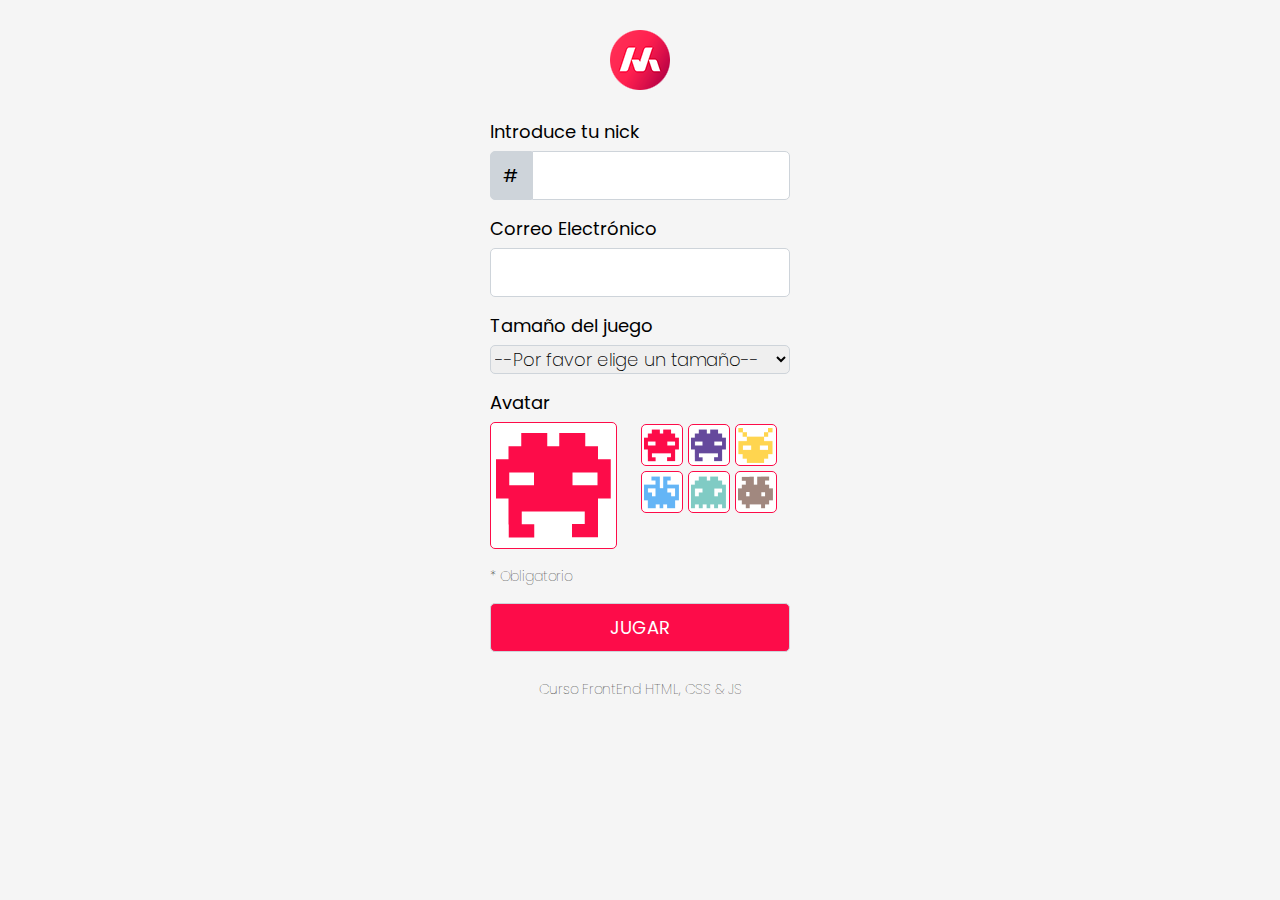
<file: Front-end Web/Front-End con HTML, CSS y JS/index.html>
<!DOCTYPE html>
<html lang="es">
<head>
    <meta charset="UTF-8">
    <meta name="viewport" content="width=device-width, initial-scale=1.0">
    <title>Masterdots Game</title>
    <link rel="preconnect" href="https://fonts.googleapis.com">
    <link rel="preconnect" href="https://fonts.gstatic.com" crossorigin>
    <link href="https://fonts.googleapis.com/css2?family=DM+Sans:ital,opsz,wght@0,9..40,100..1000;1,9..40,100..1000&family=Inter:ital,opsz,wght@0,14..32,100..900;1,14..32,100..900&family=Outfit:wght@100..900&family=Poppins:ital,wght@0,100;0,200;0,300;0,400;0,500;0,600;0,700;0,800;0,900;1,100;1,200;1,300;1,400;1,500;1,600;1,700;1,800;1,900&display=swap" rel="stylesheet">
    <link rel="stylesheet" href="./CSS/reset.css">
    <link rel="stylesheet" href="./CSS/style.css">
</head>
<body>
    <header>
        <img src="./assets/images/logo.png" alt="Logo Masterdots">
    </header>
    <main>
        <div>
            <p id="error"></p>
        </div>
        <form id="formEntrada">
            <div class="itemForm">
                <label for="nick">Introduce tu nick</label>
                <input type="text" name="nick" value="#" id="nicka" readonly>
                <input type="text" name="nick" id="nick" required minlength="2">
            </div>
            <div class="itemForm">
                <label for="email">Correo Electrónico </label>
                <input type="email" name="email" id="yo@iam.es">
            </div>
            <div class="itemForm">
                <label for="tamano">Tamaño del juego</label>
                <select name="tamano" id="tamano" required>
                    <option value="0">--Por favor elige un tamaño--</option>
                    <option value="4">4x4</option>
                    <option value="5">5x5</option>
                    <option value="6">6x6</option>
                </select>
            </div>
            <div class="itemForm">
                <div id="avatar">
                    <label for="avatar">Avatar</label>
                    <div id="avatarContainer">
                        <img src="./assets/images/avatar1.png" alt="" id="avatarImg">
                    </div>
                </div>
                <div id="avatargrid">
                    <div class="avatarItem">
                        <img src="./assets/images/avatar1.png" class="avatarImgItem" alt="" width="35" draggable="true">
                    </div>
                    <div class="avatarItem">
                        <img src="./assets/images/avatar2.png" class="avatarImgItem" alt="" width="35" draggable="true">
                    </div>
                    <div class="avatarItem">
                        <img src="./assets/images/avatar3.png" class="avatarImgItem" alt="" width="35" draggable="true">
                    </div>
                    <div class="avatarItem">
                        <img src="./assets/images/avatar4.png" class="avatarImgItem" alt="" width="35" draggable="true">
                    </div>
                    <div class="avatarItem">
                        <img src="./assets/images/avatar5.png" class="avatarImgItem" alt="" width="35" draggable="true">
                    </div>
                    <div class="avatarItem">
                        <img src="./assets/images/avatar6.png" class="avatarImgItem" alt="" width="35" draggable="true">
                    </div>
                </div>
            </div>
            <div class="itemForm">
                <p>* Obligatorio</p>
            </div>
            <div class="itemForm">
                <input type="submit" value="JUGAR" id="jugar">
            </div>
        </form>
    </main>
    <footer>
        <p>Curso FrontEnd HTML, CSS & JS</p>
    </footer>


    <script src="./JS/script.js"></script>
</body>
</html>
</file>
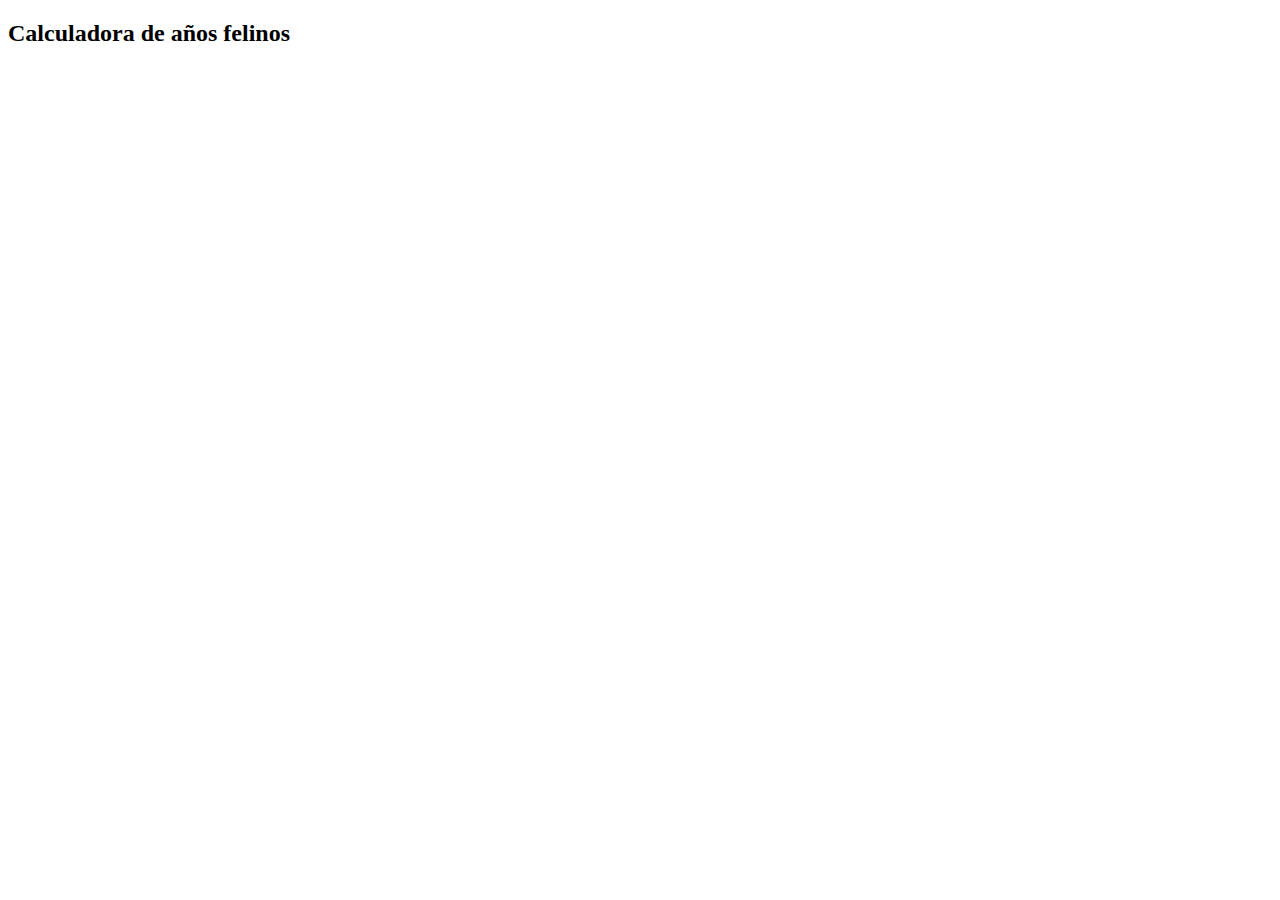
<file: Front-end Web/Front-End con HTML, CSS y JS/Ejemplos/Calculadora de años felinos/index.html>
<!DOCTYPE html>
<html lang="en">
<head>
    <meta charset="UTF-8">
    <meta name="viewport" content="width=device-width, initial-scale=1.0">
    <title>Calculadora</title>
</head>
<body>
    <h2>Calculadora de años felinos</h2>
    <script src="./JS/script.js"></script>
</body>
</html>
</file>
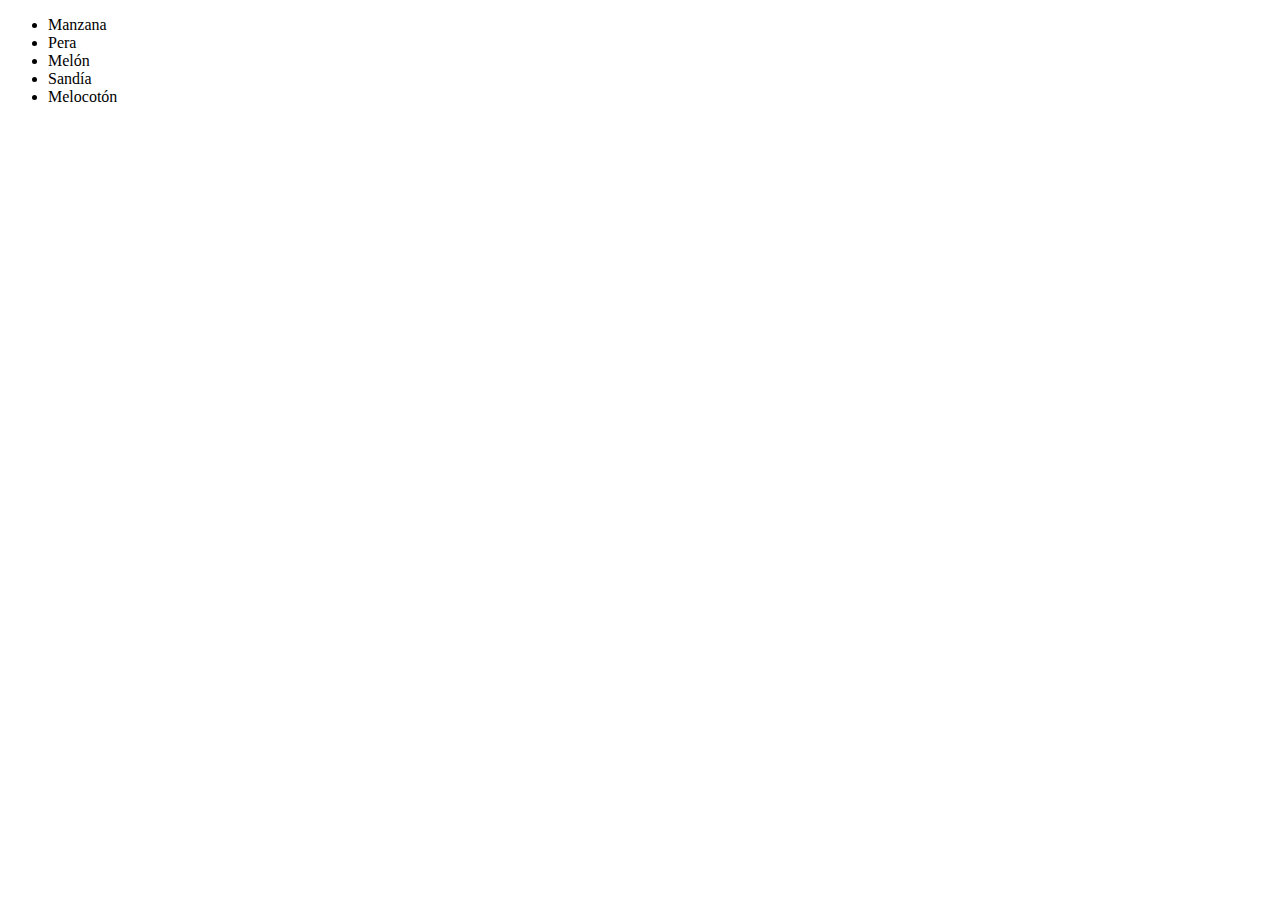
<file: Front-end Web/Front-End con HTML, CSS y JS/Ejemplos/Ejemplo DOM/index.html>
<!DOCTYPE html>
<html lang="en">
<head>
    <meta charset="UTF-8">
    <meta name="viewport" content="width=device-width, initial-scale=1.0">
    <title>Ejemplo DOM</title>
</head>
<body>
    <ul>
        <li><span>Manzana</span></li>
        <li><span>Pera</span></li>
        <li><span>Melón</span></li>
        <li><span>Sandía</span></li>
        <li><span>Melocotón</span></li>
    </ul>

    <script src="./JS/script.js"></script>
</body>
</html>
</file>
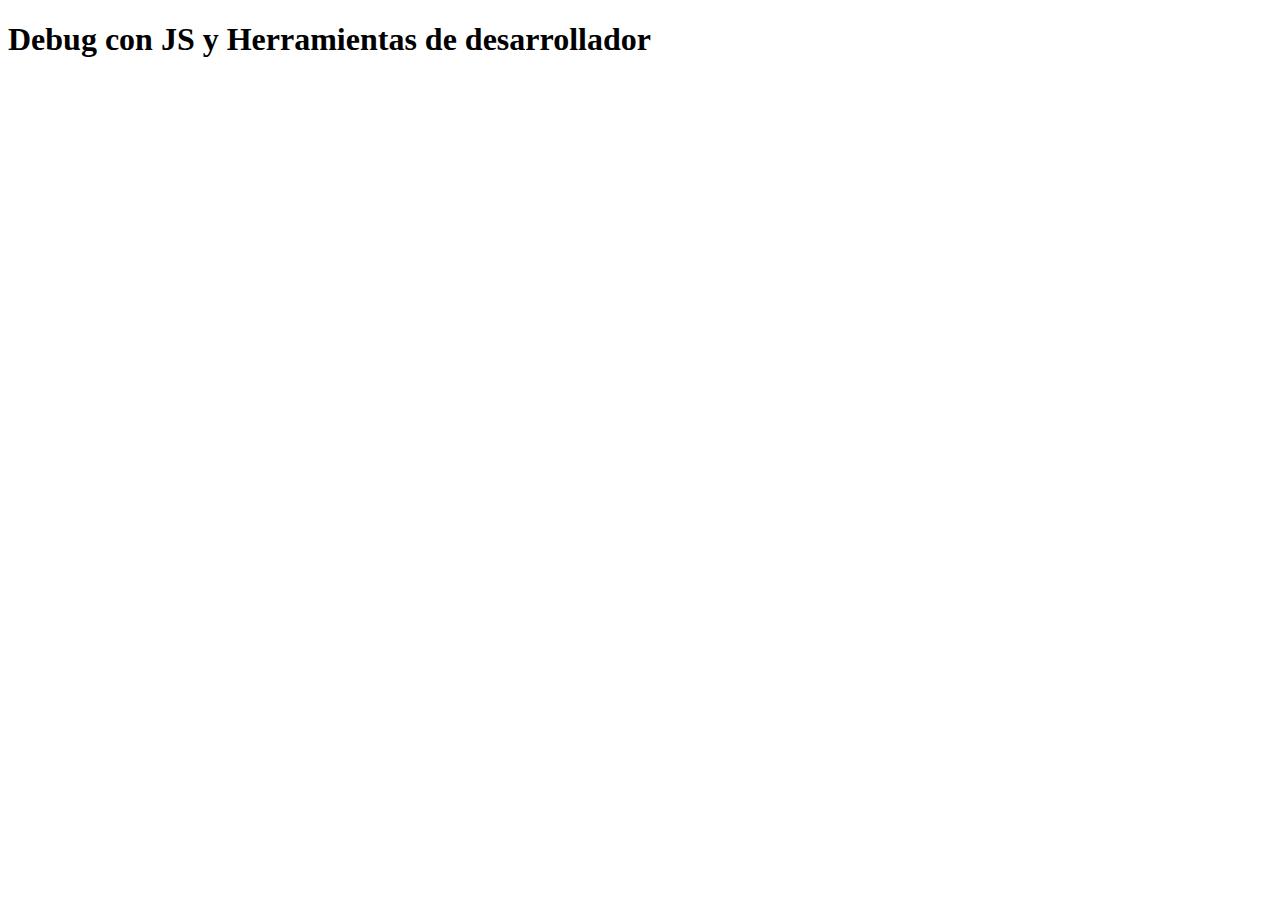
<file: Front-end Web/Front-End con HTML, CSS y JS/Ejemplos/errorDebug/index.html>
<!DOCTYPE html>
<html lang="es">
<head>
    <meta charset="UTF-8">
    <meta http-equiv="X-UA-Compatible" content="IE=edge">
    <meta name="viewport" content="width=device-width, initial-scale=1.0">
    <title>Ejemplo HTML/CSS/JS</title>
</head>
<body>
    <h1>Debug con JS y Herramientas de desarrollador</h1>
    <script src="./JS/script.js"></script>
</body>
</html>
</file>
<file: Front-end Web/Front-End con HTML, CSS y JS/CSS/style.css>
body{
    background-color: #f5f5f5;
    font-family: 'Poppins', sans-serif;
}

header, footer{
    text-align: center;
    margin: 30px auto 0 auto;
    width: 300px;
}

main{
    margin: 30px auto 0 auto;
    width: 300px;
}

form{
    display: flex;
    flex-direction: column;
    row-gap: 20px;
    font-size: 18px;
}

label{
    display: block;
    margin-bottom: 10px;
}

input{
    display: inline;
    font-family: 'Poppins', sans-serif;
    width: 236px;
    border: 1px solid #ced4da;
    padding: 10px;
    border-radius: 0px 5px 5px 0px;
    font-weight: 200;
    font-size: 18px;
}

input[type="email"]{
    border: 1px solid #ced4da;
    font-weight: 200;
    font-size: 18px;
    border-radius: 5px;
    width: 278px;
}

input[type="submit"]{
    background-color: #fd0c49;
    color: #fff;
    font-weight: 400;
    border-radius: 5px;
    width: 100%;
}

select{
    font-family: 'Poppins', sans-serif;
    width: 100%;
    border: 1px solid #ced4da;
    border-radius: 5px;
    font-weight: 200;
    font-size: 18px;
}

p{
    font-weight: 100;
    font-size: 14px;
}

footer{
    font-weight: 100;
}

.avatarItem{
    background-color: #fff;
    border: solid 1px #fd0c49;
    border-radius: 5px;
    width: 40px;
    height: 40px;
    display: flex;
    align-items: center;
    justify-content: center;
}

#nicka{
    float: left;
    font-family: 'Poppins', sans-serif;
    text-align: center;
    width: 20px;
    background-color: #ced4da;
    border: 1px solid #ced4da;
    padding: 10px;
    border-radius: 5px 0 0 5px;
    font-weight: 400;
    font-size: 18px;
}

#error{
    text-align: center;
    color: #fd0c49;
    font-weight: 300;
    font-size: 14px;
    margin-top: 10px;
    margin-bottom: 10px;
}

#avatar{
    float: left;
}

#avatarContainer{
    display: flex;
    background-color: #fff;
    border: 1px solid #fd0c49;
    border-radius: 5px;
    width: 125px;
    height: 125px;
    justify-content: center;
    align-items: center;
    margin-right: 10px;
}

#avatargrid{
    display: flex;
    justify-content: center;
    align-items: center;
    flex-wrap: wrap;
    gap: 5px;
    margin-top: 30px;
}
</file>
